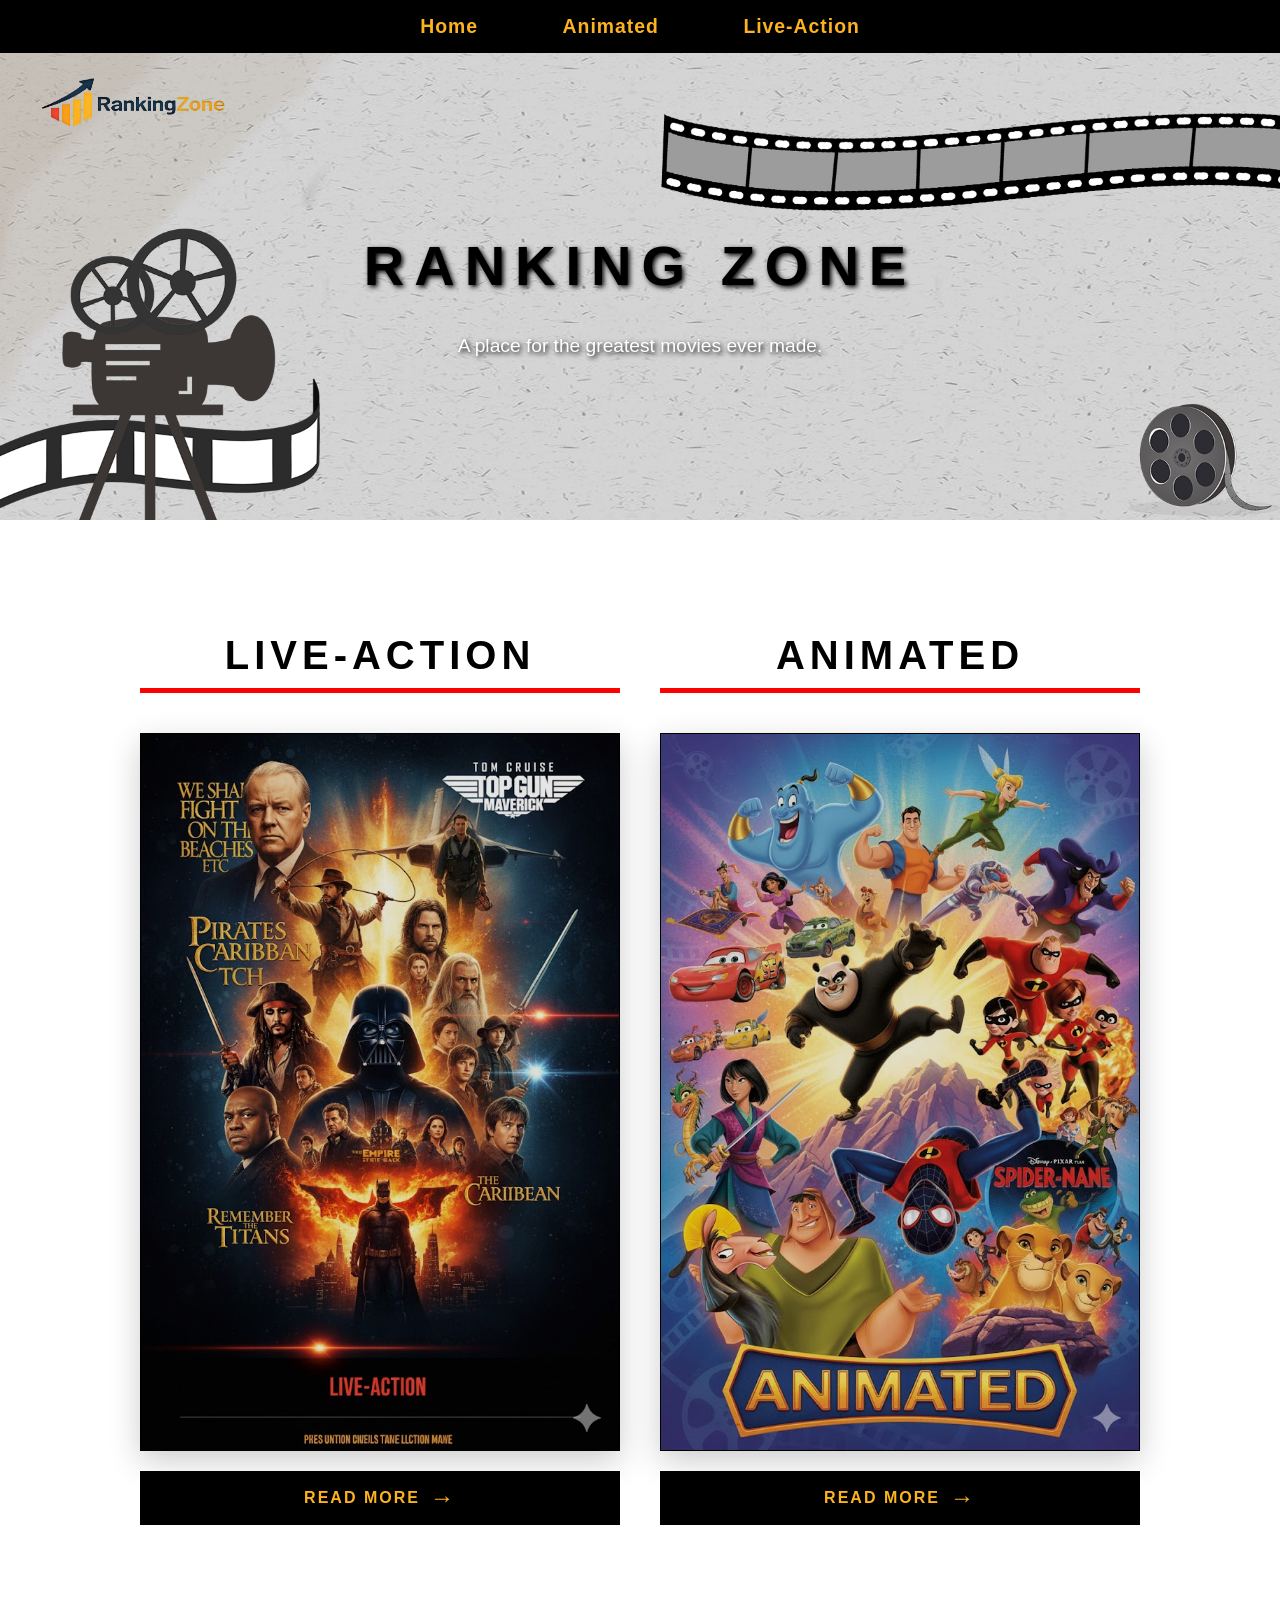
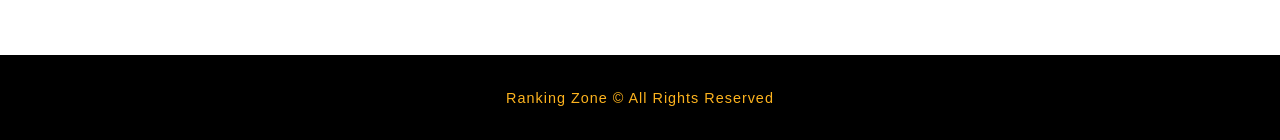
<file: index.html>
<!DOCTYPE html>
<html lang="en">
<head>
  <meta charset="UTF-8" />
  <meta name="viewport" content="width=device-width, initial-scale=1.0" />
  <link href="https://fonts.cdnfonts.com/css/ethnocentric" rel="stylesheet">
  <link rel="stylesheet" href="home.css">
  <title>Ranking Zone - Home</title>
  <link rel="icon" href="images/home/logoico.ico" type="img/x-ico" />
</head>

<body>
    <header>
            <nav>
                <ul>
                    <a href="index.html">Home</a> |
                    <a href="animated.html">Animated</a> |
                    <a href="action.html">Live-Action </a>
                </ul>
            </nav>
        
            <div class="hero_center">
                <img src="images/home/header.jpg" alt="Ranking Zone Banner" class="hero_banner_image">
                <a href=index.html><img id=logo src="images/home/logo.png" alt="Ranking Zone's logo" ></a>
                <div class="hero_text_content">
                    <h1>RANKING ZONE</h1>
                    <p>A place for the greatest movies ever made.</p>
                </div>
            </div>
    </header>

    <main class="content_grid">
        <section class="movie_category live_action">
            <h2>Live-Action</h2>
            <a href="action.html">
                <div class="movie_picture_placeholder">
                    <img src="images/home/action.jpg">
                </div>
                </div>
                    <div class="read_more_link">
                    <span>READ MORE</span>
                    <span class="arrow">→</span>
                </div>
            </a>
        </section>

        <section class="movie_category animated">
            <h2>Animated</h2>
            <a href="animated.html">
                <div class="movie_picture_placeholder">
                    <img src="images/home/animated.jpg">
                </div>
                 </div>
                    <div class="read_more_link">
                    <span>READ MORE</span>
                    <span class="arrow">→</span>
                </div>
            </a>
        </section>
    </main>

  <footer>
    <p>Ranking Zone © All Rights Reserved</p>
  </footer>
</body>
</html>
</file>
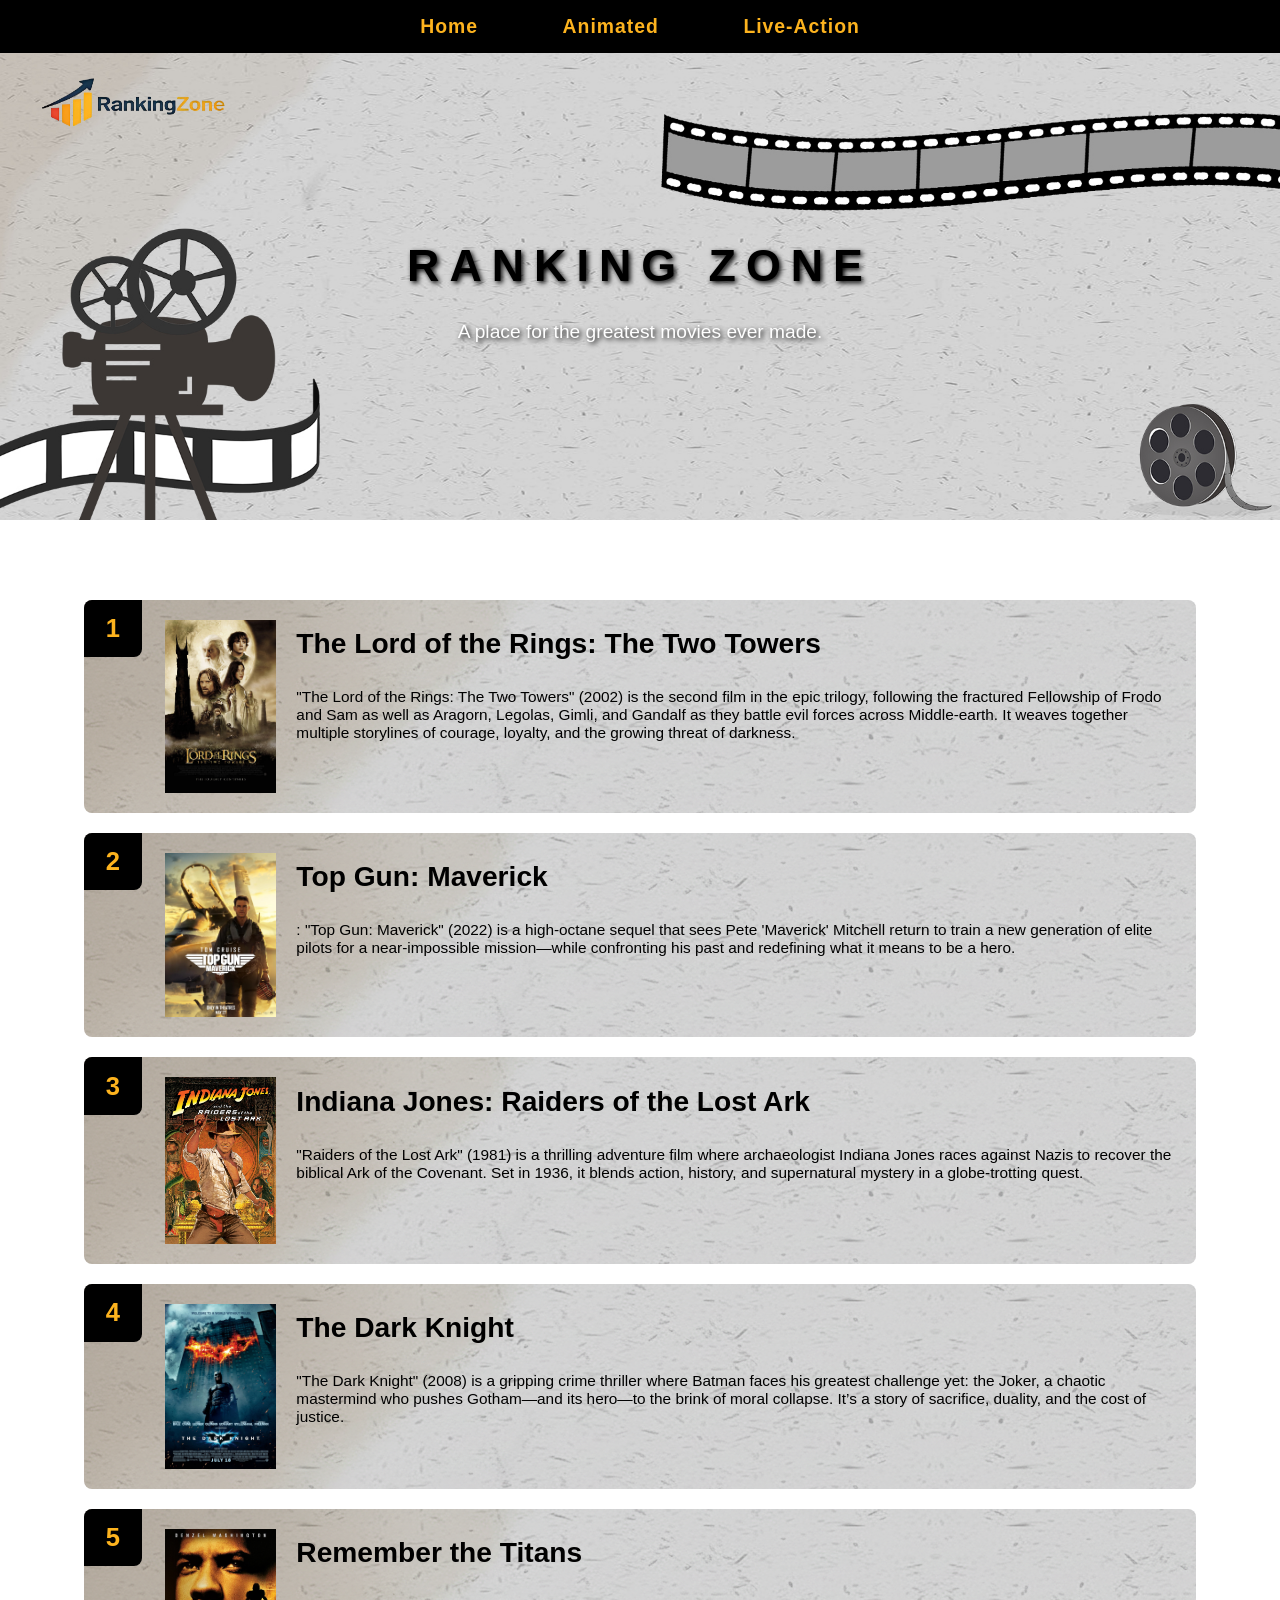
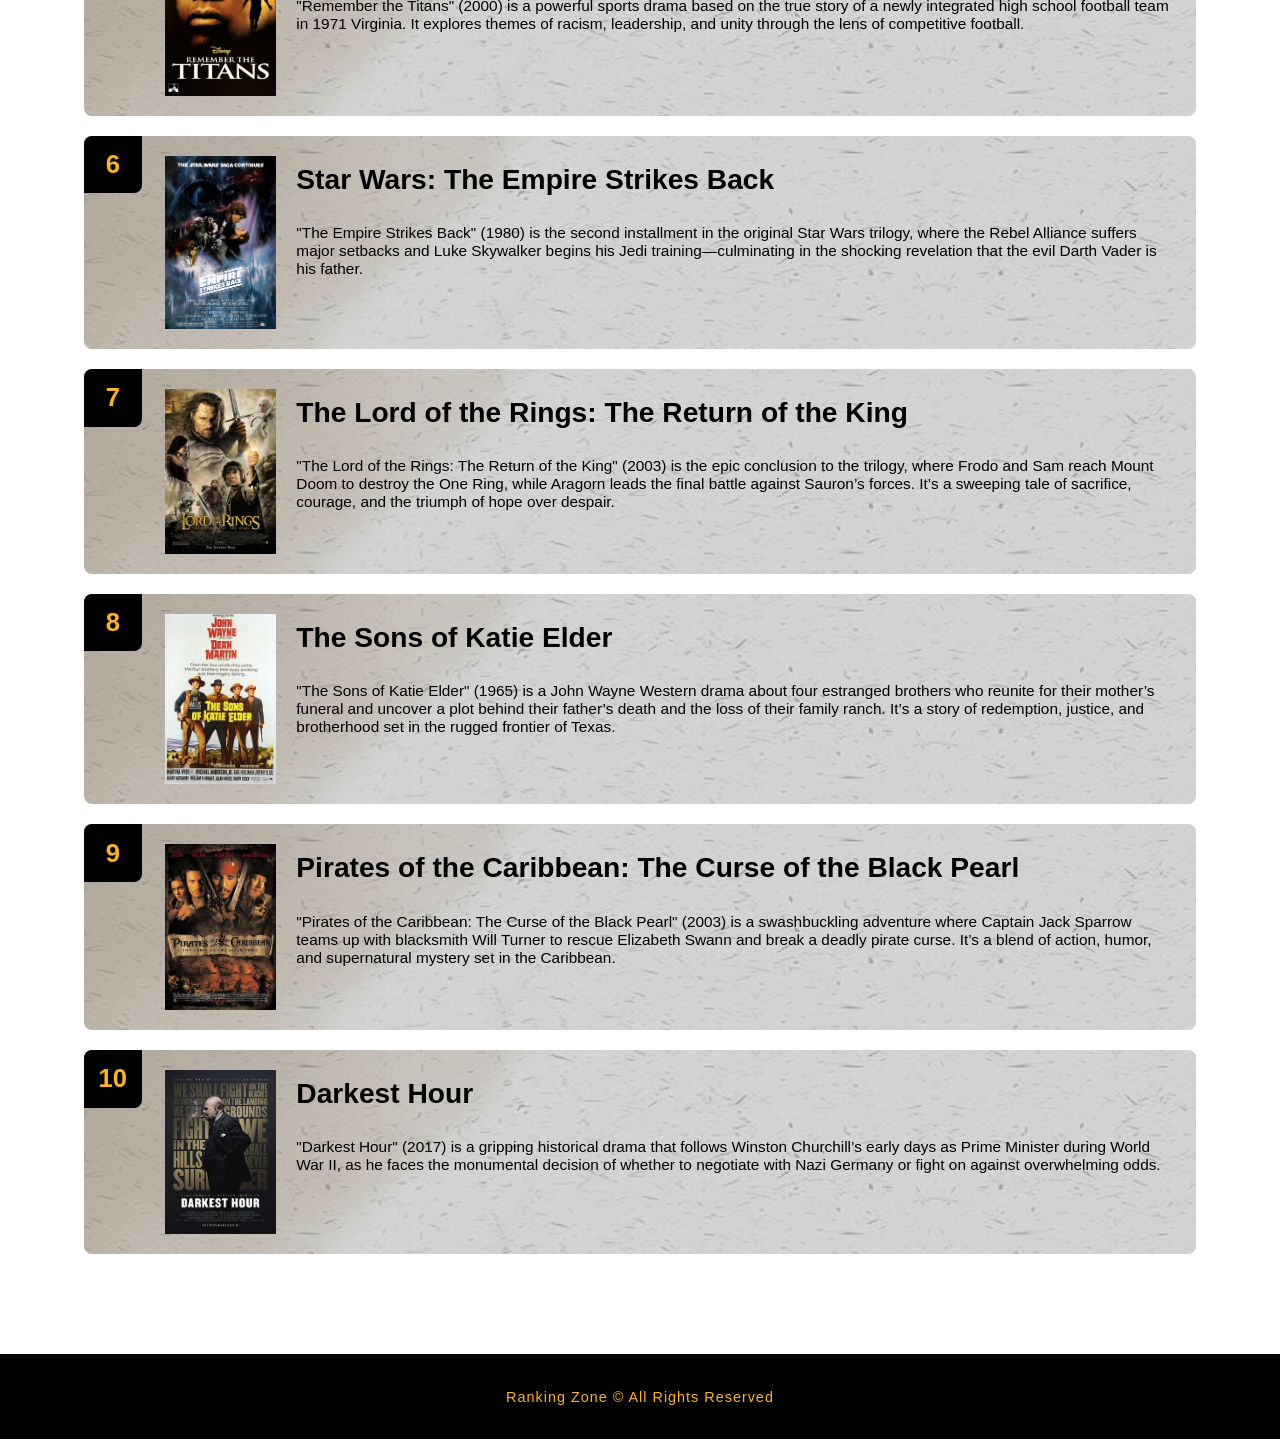
<file: action.html>
<!DOCTYPE html>
<html lang="en">

<head>
    <meta charset="UTF-8" />
    <meta name="viewport" content="width=device-width, initial-scale=1.0" />
    <link href="https://fonts.cdnfonts.com/css/ethnocentric" rel="stylesheet">
    <link rel="stylesheet" href="action.css">
    <title>Ranking Zone - Live-Action</title>
    <link rel="icon" href="images/home/logoico.ico" type="img/x-ico" />

</head>

<body>
    <header>
        <nav>
            <ul>
                <a href="index.html">Home</a> |
                <a href="animated.html">Animated</a> |
                <a href="action.html">Live-Action </a>
            </ul>
        </nav>
        <div class="hero_center">
            <img src="images/home/header.jpg" alt="Ranking Zone Banner" class="hero_banner_image">
            <a href=index.html><img id=logo src="images/home/logo.png" alt="Ranking Zone's logo"></a>
            <div class="hero_text_content">
                <h1>Ranking Zone</h1>
                <p>A place for the greatest movies ever made.</p>
            </div>
        </div>
    </header>
    <main>
        <div class="card tan">
            <h4>1</h4>
            <img src="images/action/The Lord of the Rings The Two Towers.jpg">
            <div>
                <h3>The Lord of the Rings: The Two Towers</h3>
                <p>"The Lord of the Rings: The Two Towers" (2002) is the second film in the epic trilogy, following the fractured Fellowship of Frodo and Sam as well as Aragorn, Legolas, Gimli, and Gandalf as they battle evil forces across Middle-earth. It weaves together multiple storylines of courage, loyalty, and the growing threat of darkness.</p>
            </div>
        </div>
        <div class="card">
            <h4>2</h4>
            <img src="images/action/Top Gun Maverick.jpg">
            <div>
                <h3>Top Gun: Maverick</h3>
                <p>: "Top Gun: Maverick" (2022) is a high-octane sequel that sees Pete 'Maverick' Mitchell return to train a new generation of elite pilots for a near-impossible mission—while confronting his past and redefining what it means to be a hero.</p>
            </div>
        </div>
        <div class="card">
            <h4>3</h4>
            <img src="images/action/Indiana Jones.jpg">
            <div>
                <h3>Indiana Jones: Raiders of the Lost Ark</h3>
                <p>"Raiders of the Lost Ark" (1981) is a thrilling adventure film where archaeologist Indiana Jones races against Nazis to recover the biblical Ark of the Covenant. Set in 1936, it blends action, history, and supernatural mystery in a globe-trotting quest.</p>
            </div>
        </div>
        <div class="card">
            <h4>4</h4>
            <img src="images/action/The Dark Knight.jpg">
            <div>
                <h3>The Dark Knight</h3>
                <p>"The Dark Knight" (2008) is a gripping crime thriller where Batman faces his greatest challenge yet: the Joker, a chaotic mastermind who pushes Gotham—and its hero—to the brink of moral collapse. It’s a story of sacrifice, duality, and the cost of justice.</p>
            </div>
        </div>
        <div class="card">
            <h4>5</h4>
            <img src="images/action/Remember the Titans.jpeg">
            <div>
                <h3>Remember the Titans</h3>
                <p>"Remember the Titans" (2000) is a powerful sports drama based on the true story of a newly integrated high school football team in 1971 Virginia. It explores themes of racism, leadership, and unity through the lens of competitive football.</p>
            </div>
        </div>
        <div class="card">
            <h4>6</h4>
            <img src="images/action/Star Wars The Empire Strikes Back.jpg">
            <div>
                <h3>Star Wars: The Empire Strikes Back</h3>
                <p>"The Empire Strikes Back" (1980) is the second installment in the original Star Wars trilogy, where the Rebel Alliance suffers major setbacks and Luke Skywalker begins his Jedi training—culminating in the shocking revelation that the evil Darth Vader is his father.</p>
            </div>
        </div>
        <div class="card">
            <h4>7</h4>
            <img src="images/action/The Lord of the Rings The Return of the King.jpg">
            <div>
                <h3>The Lord of the Rings: The Return of the King</h3>
                <p>"The Lord of the Rings: The Return of the King" (2003) is the epic conclusion to the trilogy, where Frodo and Sam reach Mount Doom to destroy the One Ring, while Aragorn leads the final battle against Sauron’s forces. It’s a sweeping tale of sacrifice, courage, and the triumph of hope over despair.</p>
            </div>
        </div>
        <div class="card">
            <h4>8</h4>
            <img src="images/action/The Sons of Katie Elder.jpg">
            <div>
                <h3>The Sons of Katie Elder</h3>
                <p>"The Sons of Katie Elder" (1965) is a John Wayne Western drama about four estranged brothers who reunite for their mother’s funeral and uncover a plot behind their father’s death and the loss of their family ranch. It’s a story of redemption, justice, and brotherhood set in the rugged frontier of Texas.</p>
            </div>
        </div>
        <div class="card">
            <h4>9</h4>
            <img src="images/action/Pirates of the Caribbean The Curse of the Black Pearl.png">
            <div>
                <h3>Pirates of the Caribbean: The Curse of the Black Pearl</h3>
                <p>"Pirates of the Caribbean: The Curse of the Black Pearl" (2003) is a swashbuckling adventure where Captain Jack Sparrow teams up with blacksmith Will Turner to rescue Elizabeth Swann and break a deadly pirate curse. It’s a blend of action, humor, and supernatural mystery set in the Caribbean.</p>
            </div>
        </div>
        <div class="card">
            <h4>10</h4>
            <img src="images/action/Darkest Hour.png">
            <div>
                <h3>Darkest Hour</h3>
                <p>"Darkest Hour" (2017) is a gripping historical drama that follows Winston Churchill’s early days as Prime Minister during World War II, as he faces the monumental decision of whether to negotiate with Nazi Germany or fight on against overwhelming odds.</p>
            </div>
        </div>
    </main>
    <footer>
        <p>Ranking Zone © All Rights Reserved</p>
    </footer>
</body>
</html>
</file>
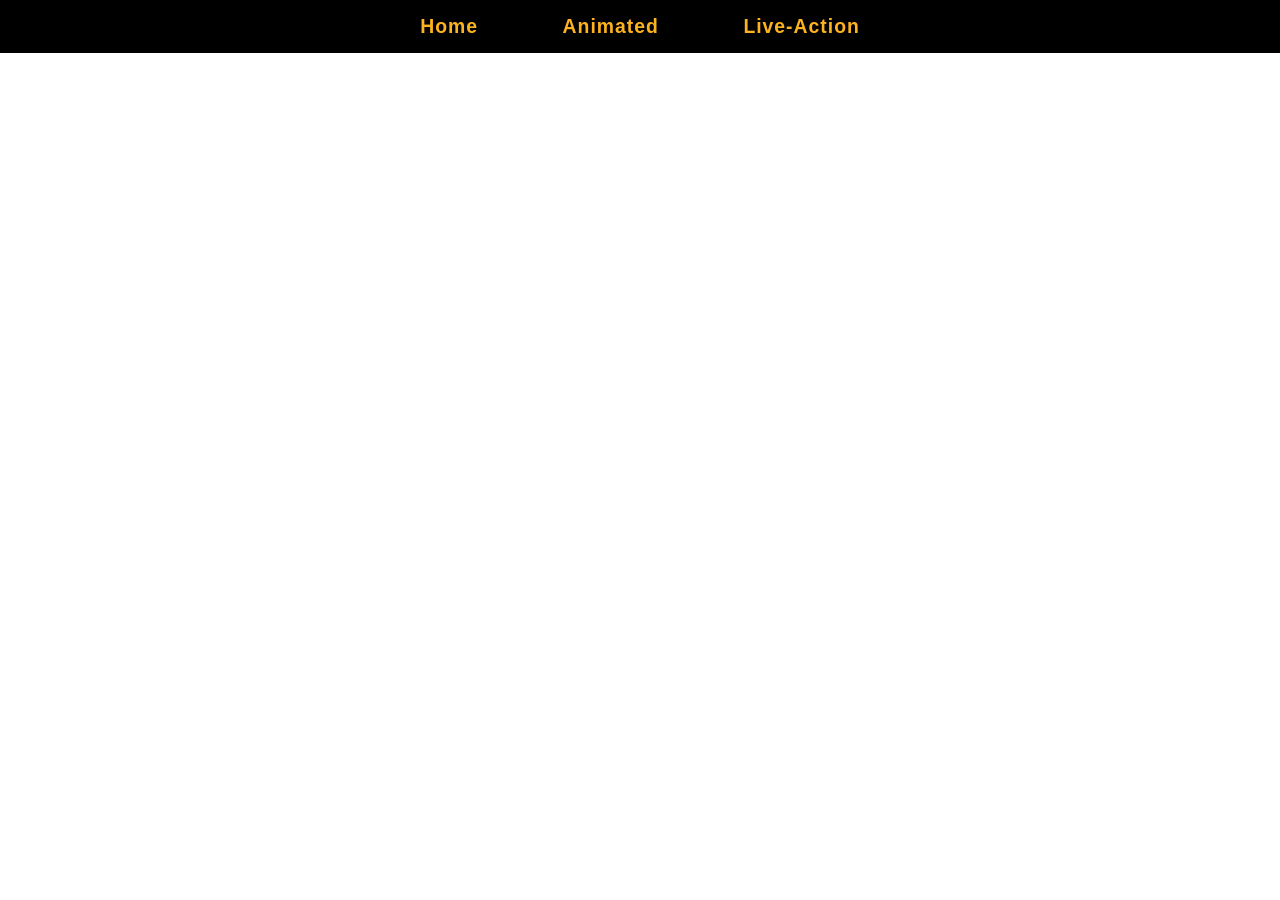
<file: animated.html>
<!DOCTYPE html>
<html lang="en">
<head>
  <meta charset="UTF-8" />
  <meta name="viewport" content="width=device-width, initial-scale=1.0" />
  <link href="https://fonts.cdnfonts.com/css/ethnocentric" rel="stylesheet">
  <link rel="stylesheet" href="animated.css">
  <title>Ranking Zone - Home</title>
  <link rel="icon" href="images/home/logoico.ico" type="img/x-ico" />
</head>

<body>
    <header>
        <nav>
            <ul>
                <a href="index.html">Home</a> |
                <a href="animated.html">Animated</a> |
                <a href="action.html">Live-Action </a>
            </ul>
        </nav>
</file>
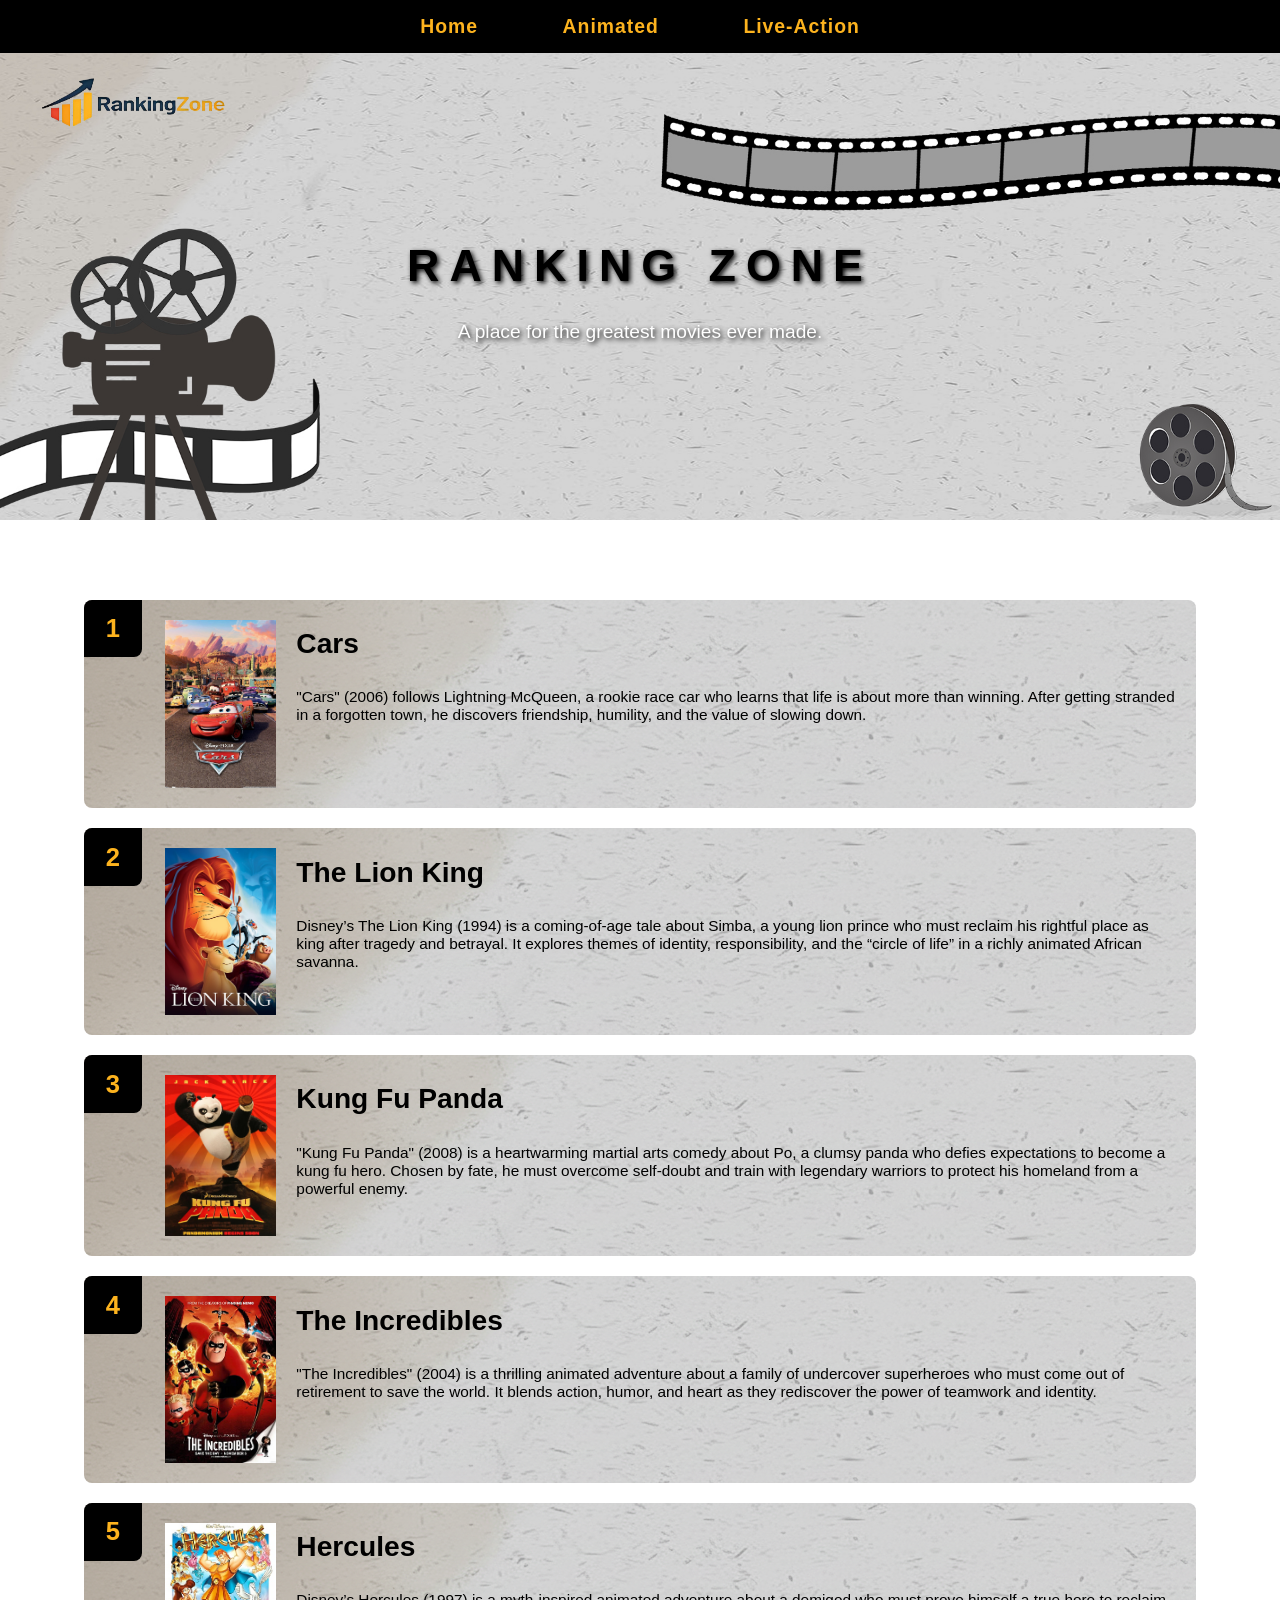
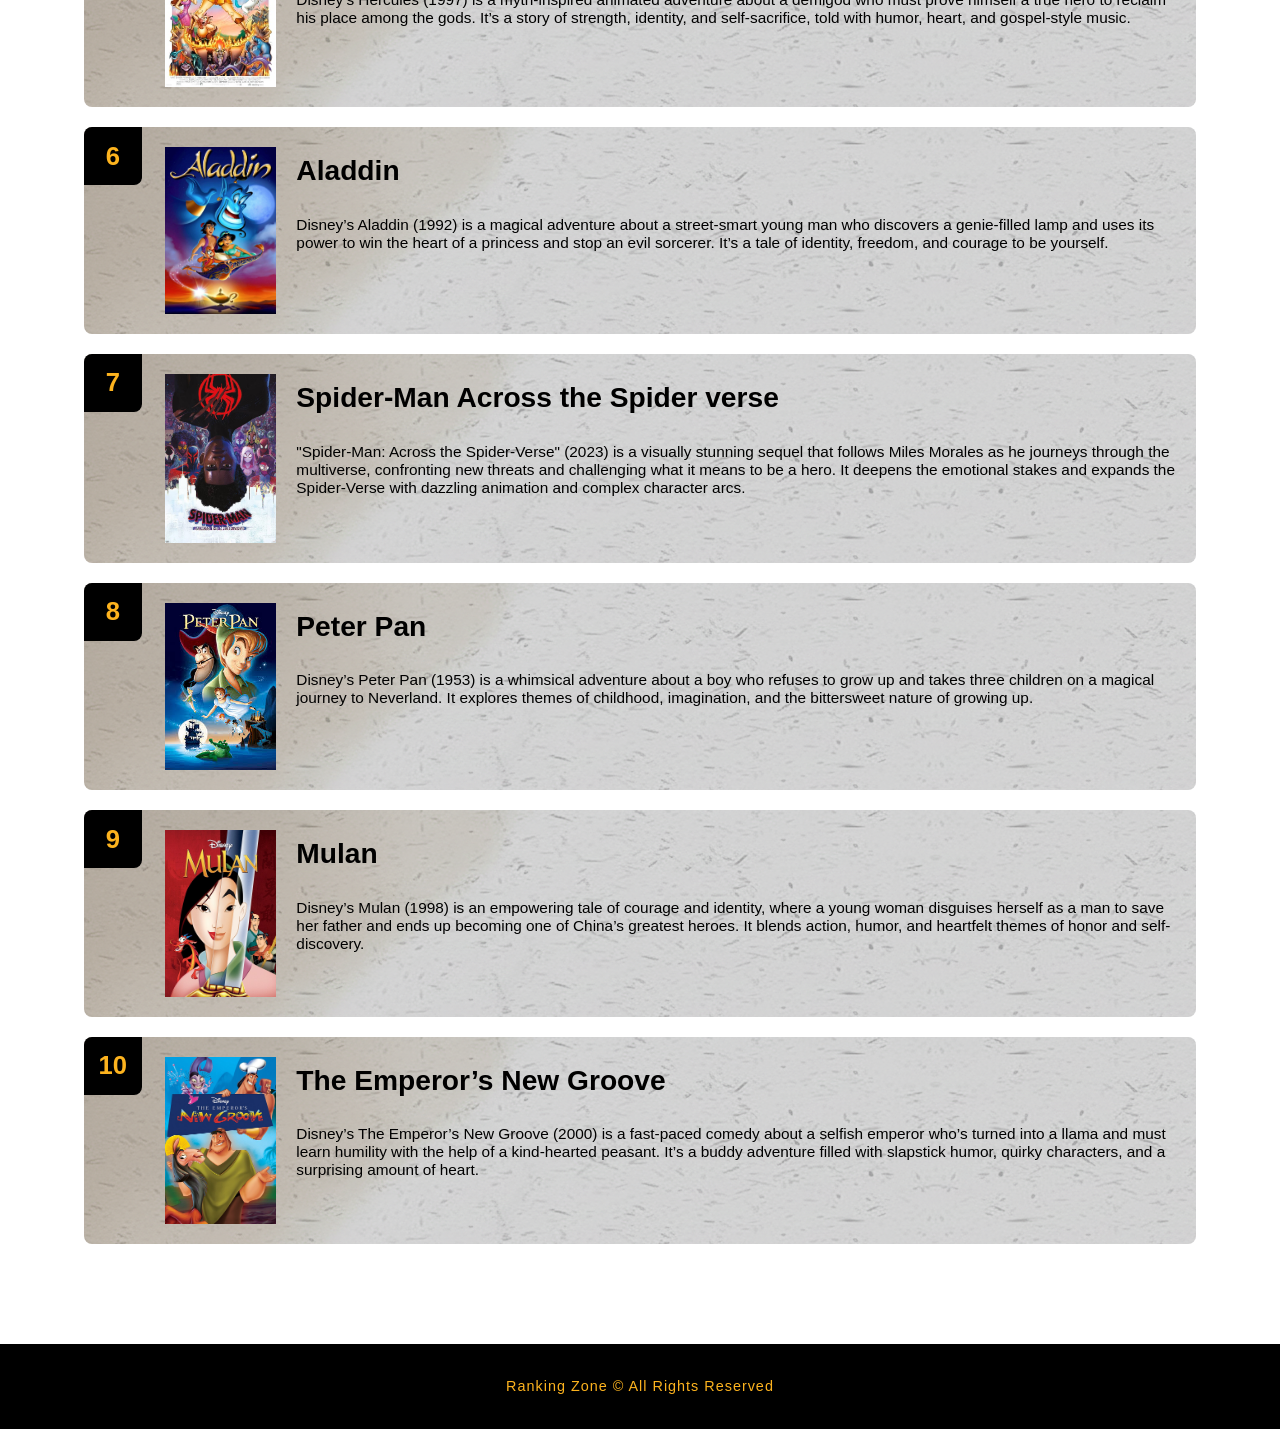
<file: help.html>
<!DOCTYPE html>
<html lang="en">

<head>
    <meta charset="UTF-8" />
    <meta name="viewport" content="width=device-width, initial-scale=1.0" />
    <link href="https://fonts.cdnfonts.com/css/ethnocentric" rel="stylesheet">
    <link rel="stylesheet" href="help.css">
    <title>Ranking Zone - Animated</title>
    <link rel="icon" href="images/home/logoico.ico" type="img/x-ico" />

</head>

<body>
    <header>
        <nav>
            <ul>
                <a href="index.html">Home</a> |
                <a href="animated.html">Animated</a> |
                <a href="action.html">Live-Action </a>
            </ul>
        </nav>
        <div class="hero_center">
            <img src="images/home/header.jpg" alt="Ranking Zone Banner" class="hero_banner_image">
            <a href=index.html><img id=logo src="images/home/logo.png" alt="Ranking Zone's logo"></a>
            <div class="hero_text_content">
                <h1>Ranking Zone</h1>
                <p>A place for the greatest movies ever made.</p>
            </div>
        </div>
    </header>
    <main>
        <div class="card tan">
            <h4>1</h4>
            <img src="images/animated/cars.jpg">
            <div>
                <h3> Cars</h3>
                <p>"Cars" (2006) follows Lightning McQueen, a rookie race car who learns that life is about more than winning. After getting stranded in a forgotten town, he discovers friendship, humility, and the value of slowing down.</p>
            </div>
        </div>
        <div class="card">
            <h4>2</h4>
            <img src="images/animated/The Lion King.jpg">
            <div>
                <h3>The Lion King</h3>
                <p>Disney’s The Lion King (1994) is a coming-of-age tale about Simba, a young lion prince who must reclaim his rightful place as king after tragedy and betrayal. It explores themes of identity, responsibility, and the “circle of life” in a richly animated African savanna.</p>
            </div>
        </div>
        <div class="card">
            <h4>3</h4>
            <img src="images/animated/Kung Fu Panda.jpg">
            <div>
                <h3>Kung Fu Panda</h3>
                <p> "Kung Fu Panda" (2008) is a heartwarming martial arts comedy about Po, a clumsy panda who defies expectations to become a kung fu hero. Chosen by fate, he must overcome self-doubt and train with legendary warriors to protect his homeland from a powerful enemy. </p>
            </div>
        </div>
        <div class="card">
            <h4>4</h4>
            <img src="images/animated/The Incredibles.jpg">
            <div>
                <h3> The Incredibles</h3>
                <p>"The Incredibles" (2004) is a thrilling animated adventure about a family of undercover superheroes who must come out of retirement to save the world. It blends action, humor, and heart as they rediscover the power of teamwork and identity.</p>
            </div>
        </div>
        <div class="card">
            <h4>5</h4>
            <img src="images/animated/Hercules.jpg">
            <div>
                <h3>Hercules</h3>
                <p>Disney’s Hercules (1997) is a myth-inspired animated adventure about a demigod who must prove himself a true hero to reclaim his place among the gods. It’s a story of strength, identity, and self-sacrifice, told with humor, heart, and gospel-style music.</p>
            </div>
        </div>
        <div class="card">
            <h4>6</h4>
            <img src="images/animated/Aladdin.jpg">
            <div>
                <h3>Aladdin</h3>
                <p>Disney’s Aladdin (1992) is a magical adventure about a street-smart young man who discovers a genie-filled lamp and uses its power to win the heart of a princess and stop an evil sorcerer. It’s a tale of identity, freedom, and courage to be yourself.</p>
            </div>
        </div>
        <div class="card">
            <h4>7</h4>
            <img src="images/animated/Spider-Man Across the Spider verse.jpg">
            <div>
                <h3>Spider-Man Across the Spider verse</h3>
                <p>"Spider-Man: Across the Spider-Verse" (2023) is a visually stunning sequel that follows Miles Morales as he journeys through the multiverse, confronting new threats and challenging what it means to be a hero. It deepens the emotional stakes and expands the Spider-Verse with dazzling animation and complex character arcs.</p>
            </div>
        </div>
        <div class="card">
            <h4>8</h4>
            <img src="images/animated/Peter Pan.jpg">
            <div>
                <h3>Peter Pan</h3>
                <p>Disney’s Peter Pan (1953) is a whimsical adventure about a boy who refuses to grow up and takes three children on a magical journey to Neverland. It explores themes of childhood, imagination, and the bittersweet nature of growing up.</p>
            </div>
        </div>
        <div class="card">
            <h4>9</h4>
            <img src="images/animated/Mulan.jpg">
            <div>
                <h3>Mulan</h3>
                <p> Disney’s Mulan (1998) is an empowering tale of courage and identity, where a young woman disguises herself as a man to save her father and ends up becoming one of China’s greatest heroes. It blends action, humor, and heartfelt themes of honor and self-discovery.</p>
            </div>
        </div>
        <div class="card">
            <h4>10</h4>
            <img src="images/animated/The Emperor’s New Groove.jpg">
            <div>
                <h3>The Emperor’s New Groove</h3>
                <p>Disney’s The Emperor’s New Groove (2000) is a fast-paced comedy about a selfish emperor who’s turned into a llama and must learn humility with the help of a kind-hearted peasant. It’s a buddy adventure filled with slapstick humor, quirky characters, and a surprising amount of heart.</p>
            </div>
        </div>
    </main>
    <footer>
        <p>Ranking Zone © All Rights Reserved</p>
    </footer>
</body>
</html>
</file>
<file: home.css>
/* Removes the scroll bar */
body::-webkit-scrollbar {
  display: none; /* Chrome, Safari, Opera */
}
body {
  -ms-overflow-style: none; /* Internet Explorer, Edge */
}
html {
  scrollbar-width: none; /* Firefox */
}

body{
  font-family: 'Open Sans', Arial, sans-serif;
  background-color:#ffffff;
  color:#000000;
  min-width: 1200px;
  margin: 0; 
  padding-top: 54px;
  padding: 0;
}

h1, h2 {
    font-family: 'Ethnocentric', sans-serif; 
    text-transform: uppercase;
    letter-spacing: 3px;
    color: #000000; 
}

header{
  width:100%;
  background-color: #ffffff;
  color:#000000;
  display:block;
  justify-content: center;
  padding-bottom: 20px;
}

header nav {
  top: 0;
  left: 0;
  width: 100%;
  height:3%;
  padding:15px 0;
  display:flex;
  justify-content: center;
  align-items: center;
  background-color: #000000;
  z-index: 100;
}

header nav ul {
  list-style: none;
  display:flex;
  justify-content: center;
  gap:40px;
  margin: 0;
  padding:0;
  font-size: 1.1rem;
}

header nav ul a {
  color: #FDB31E;
  text-decoration: none;
  font-weight: 700;
  font-size: 1.1em;
  letter-spacing: 1px;
  position: relative;
  transition: color 0.3s ease;
}

header nav ul a:hover{
  color: #FF0000;
}

header nav ul a::after {
    content: '';
    position: absolute;
    width: 0;
    height: 3px; 
    display: block;
    bottom: -12px; 
    left: 50%;
    background: #FF0000; 
    transform: translateX(-50%); 
    transition: width 0.3s ease;}

header nav ul a:hover::after {
    width: 100%;
}
.hero_center {
  width:100%;
  margin-left: calc(50% - 50vw);
  text-align: center;
  background-size: cover;
  background-repeat: no-repeat;
  background-position: center;
  color:#ffffff;
  text-shadow:2px 2px 5px #000;
  position:relative;
}
.hero_banner_image {
  width: 100%; 
  height: auto; 
  display: block; 
}
#logo{
  width:15%;
  aspect-ratio: 3 / 1;
  position: absolute;
  top: 3%; 
  left: 3%; 
  z-index: 2; 
}

.hero_text_content {
  position:absolute;
  font-family: ethnocentric, sans-serif;
  position: absolute;
  top: 50%; 
  left: 50%; 
  transform: translate(-50%, -50%);
  width: 90%;
  text-align: center; 
  z-index: 1; 
}

.hero_text_content h1 {
    font-size: 3.5em; 
    font-weight: 900;
    letter-spacing: 10px; 
    text-transform: uppercase;
}

.hero_text_content p {
    font-size: 1.2em;
    font-weight: 300;
}

.content_grid {
    width: 90%; 
    max-width: 1000px;
    margin: 60px auto; 
    display: grid;
    grid-template-columns: 1fr 1fr;
    gap: 40px; 
    padding: 0;
    padding-bottom: 70px;
}

.movie_category {
    text-align: center;
}

.movie_category h2 {
    font-family: 'Ethnocentric Rg', sans-serif;
    font-size: 2.5em;
    padding-bottom: 10px;
    border-bottom: 5px solid #FF0000; 
    margin-bottom: 40px;
    letter-spacing: 5px;
    color: #000000;
}

.movie_category a {
    text-decoration: none;
    display: block;
}

.movie_picture_placeholder {
    height: auto; 
    background-color: #000000; 
    border: 1px solid #000000; 
    overflow: hidden; 
    box-shadow: 0 10px 30px rgba(0, 0, 0, 0.2); 
    transition: transform 0.3s ease, box-shadow 0.3s ease;
}

.movie_picture_placeholder img {
    width: 100%; 
    height: 100%; 
    object-fit: cover; 
    display: block;
    transition: transform 0.3s ease, filter 0.3s ease;
    filter: brightness(0.9);
}

.movie_category a:hover .movie_picture_placeholder {
    transform: translateY(-8px); 
    box-shadow: 0 15px 40px rgba(255, 0, 0, 0.4); 
}

.movie_category a:hover .movie_picture_placeholder img {
    filter: brightness(1.1); 
    transform: scale(1.03); 
}

.read_more_link {
    display: flex;
    justify-content: center;
    align-items: center;
    gap: 10px; 
    padding: 15px 0;
    margin-top: 20px;
    background-color: #000000; 
    color: #FDB31E; 
    font-family: 'Ethnocentric Rg', sans-serif;
    text-transform: uppercase;
    font-size: 1em;
    font-weight: bold;
    letter-spacing: 2px;
    transition: background-color 0.3s ease, color 0.3s ease;
}

.read_more_link .arrow {
    font-size: 1.5em;
    font-weight: 900;
    line-height: 1;
    transition: transform 0.3s ease, color 0.3s ease;
}

.movie_link_container:hover .read_more_link {
    background-color: #FF0000; 
    color: #FFFFFF; 
}

.movie_link_container:hover .read_more_link .arrow {
    transform: translateX(5px); 
    color: #FFFFFF; 
}

.movie_picture_placeholder {
    margin-bottom: 0; 
}

footer {
    padding: 20px 0;
    margin-top: 50px;
    background-color: #000000; 
    color: #FDB31E; 
    text-align: center;
    font-size: 0.9em;
    letter-spacing: 1px;
}
</file>
<file: action.css>
/* Removes the scroll bar */
body::-webkit-scrollbar {
  display: none; /* Chrome, Safari, Opera */
}
body {
  -ms-overflow-style: none; /* Internet Explorer, Edge */
}
html {
  scrollbar-width: none; /* Firefox */
}

body{
  font-family: 'Open Sans', Arial, sans-serif;
  background-color:#ffffff;
  color:#000000;
  margin: 0; 
  padding-top: 54px;
  padding: 0;
}

h1, h2 {
    font-family: 'Ethnocentric', sans-serif; 
    text-transform: uppercase;
    letter-spacing: 3px;
    color: #000000; 
}

header{
  width:100%;
  background-color: #ffffff;
  color:#000000;
  display:block;
  justify-content: center;
  padding-bottom: 20px;
}

header nav {
  top: 0;
  left: 0;
  width: 100%;
  height:3%;
  padding:15px 0;
  display:flex;
  justify-content: center;
  align-items: center;
  background-color: #000000;
  z-index: 100;
}

header nav ul {
  list-style: none;
  display:flex;
  justify-content: center;
  gap:40px;
  margin: 0;
  padding:0;
  font-size: 1.1rem;
}

header nav ul a {
  color: #FDB31E;
  text-decoration: none;
  font-weight: 700;
  font-size: 1.1em;
  letter-spacing: 1px;
  position: relative;
  transition: color 0.3s ease;
}

header nav ul a:hover{
  color: #FF0000;
}

header nav ul a::after {
    content: '';
    position: absolute;
    width: 0;
    height: 3px; 
    display: block;
    bottom: -12px; 
    left: 50%;
    background: #FF0000; 
    transform: translateX(-50%); 
    transition: width 0.3s ease;}

header nav ul a:hover::after {
    width: 100%;
}

.hero_center {
  width:100%;
  margin-left: calc(50% - 50vw);
  text-align: center;
  background-size: cover;
  background-repeat: no-repeat;
  background-position: center;
  color:#ffffff;
  text-shadow:2px 2px 5px #000;
  position:relative;
}

.hero_banner_image {
  width: 100%; 
  height: auto; 
  display: block; 
}

#logo{
  width:15%;
  aspect-ratio: 3 / 1;
  position: absolute;
  top: 3%; 
  left: 3%; 
  z-index: 2; 
}

.hero_text_content {
  position:absolute;
  font-family: ethnocentric, sans-serif;
  position: absolute;
  top: 50%; 
  left: 50%; 
  transform: translate(-50%, -50%);
  width: 90%;
  text-align: center; 
  z-index: 1; 
}

.hero_text_content h1 {
    font-size: 3.5vw; 
    font-weight: 900;
    letter-spacing: 10px; 
    text-transform: uppercase;
}

.hero_text_content p {
    font-size: 1.5vw;
    font-weight: 300;
}

main {
    width: 90%;
    margin: 60px auto;
    padding: 0;
    padding-bottom: 20px;
}

.card {
    border-radius: 8px;
    background-image: url(images/action/aiBackground.png);
    object-fit: cover;
    overflow: hidden;
    display: grid;
    grid-template-columns: 5.5% 10% 1fr;
    gap:20px;
    margin: 20px;
    transition: transform 0.3s ease, box-shadow 0.3s ease;
}
.card:hover {
    transform: translateY(-4px);
    box-shadow: 0 15px 40px rgba(255, 0, 0, 0.4); 
}

h4 {
    width:4.5vw;
    aspect-ratio: 1 / 1;
    background-color: #000;
    color:#FDB31E;
    font-size: 2vw;
    font-family: 'Ethnocentric Rg', sans-serif;
    border-radius: 8px 0px;
    display: flex;
    align-items: center;
    justify-content: center;
    margin:0;
    position: absolute;
}

.card img {
    width: 100%;
    grid-column: 2 / span 1;
    margin: 20px 0px;
}

.card h3 {
font-size: 2.2vw;
}

.card p {
    font-size: 1.2vw;
    margin-right: 20px;
}

footer {
    padding: 20px 0;
    margin-top: 50px;
    background-color: #000000; 
    color: #FDB31E; 
    text-align: center;
    font-size: 0.9em;
    letter-spacing: 1px;
    width:100%;
}
</file>
<file: help.css>
/* Removes the scroll bar */
body::-webkit-scrollbar {
  display: none; /* Chrome, Safari, Opera */
}
body {
  -ms-overflow-style: none; /* Internet Explorer, Edge */
}
html {
  scrollbar-width: none; /* Firefox */
}

body{
  font-family: 'Open Sans', Arial, sans-serif;
  background-color:#ffffff;
  color:#000000;
  margin: 0; 
  padding-top: 54px;
  padding: 0;
}

h1, h2 {
    font-family: 'Ethnocentric', sans-serif; 
    text-transform: uppercase;
    letter-spacing: 3px;
    color: #000000; 
}

header{
  width:100%;
  background-color: #ffffff;
  color:#000000;
  display:block;
  justify-content: center;
  padding-bottom: 20px;
}

header nav {
  top: 0;
  left: 0;
  width: 100%;
  height:3%;
  padding:15px 0;
  display:flex;
  justify-content: center;
  align-items: center;
  background-color: #000000;
  z-index: 100;
}

header nav ul {
  list-style: none;
  display:flex;
  justify-content: center;
  gap:40px;
  margin: 0;
  padding:0;
  font-size: 1.1rem;
}

header nav ul a {
  color: #FDB31E;
  text-decoration: none;
  font-weight: 700;
  font-size: 1.1em;
  letter-spacing: 1px;
  position: relative;
  transition: color 0.3s ease;
}

header nav ul a:hover{
  color: #FF0000;
}

header nav ul a::after {
    content: '';
    position: absolute;
    width: 0;
    height: 3px; 
    display: block;
    bottom: -12px; 
    left: 50%;
    background: #FF0000; 
    transform: translateX(-50%); 
    transition: width 0.3s ease;}

header nav ul a:hover::after {
    width: 100%;
}

.hero_center {
  width:100%;
  margin-left: calc(50% - 50vw);
  text-align: center;
  background-size: cover;
  background-repeat: no-repeat;
  background-position: center;
  color:#ffffff;
  text-shadow:2px 2px 5px #000;
  position:relative;
}

.hero_banner_image {
  width: 100%; 
  height: auto; 
  display: block; 
}

#logo{
  width:15%;
  aspect-ratio: 3 / 1;
  position: absolute;
  top: 3%; 
  left: 3%; 
  z-index: 2; 
}

.hero_text_content {
  position:absolute;
  font-family: ethnocentric, sans-serif;
  position: absolute;
  top: 50%; 
  left: 50%; 
  transform: translate(-50%, -50%);
  width: 90%;
  text-align: center; 
  z-index: 1; 
}

.hero_text_content h1 {
    font-size: 3.5vw; 
    font-weight: 900;
    letter-spacing: 10px; 
    text-transform: uppercase;
}

.hero_text_content p {
    font-size: 1.5vw;
    font-weight: 300;
}

main {
    width: 90%;
    margin: 60px auto;
    padding: 0;
    padding-bottom: 20px;
}

.card {
    border-radius: 8px;
    background-image: url(images/action/aiBackground.png);
    object-fit: cover;
    overflow: hidden;
    display: grid;
    grid-template-columns: 5.5% 10% 1fr;
    gap:20px;
    margin: 20px;
    transition: transform 0.3s ease, box-shadow 0.3s ease;
}
.card:hover {
    transform: translateY(-4px);
    box-shadow: 0 15px 40px rgba(255, 0, 0, 0.4); 
}

h4 {
    width:4.5vw;
    aspect-ratio: 1 / 1;
    background-color: #000;
    color:#FDB31E;
    font-size: 2vw;
    font-family: 'Ethnocentric Rg', sans-serif;
    border-radius: 8px 0px;
    display: flex;
    align-items: center;
    justify-content: center;
    margin:0;
    position: absolute;
}

.card img {
    width: 100%;
    grid-column: 2 / span 1;
    margin: 20px 0px;
}

.card h3 {
font-size: 2.2vw;
}

.card p {
    font-size: 1.2vw;
    margin-right: 20px;
}

footer {
    padding: 20px 0;
    margin-top: 50px;
    background-color: #000000; 
    color: #FDB31E; 
    text-align: center;
    font-size: 0.9em;
    letter-spacing: 1px;
    width:100%;
}
</file>
<file: animated.css>
/* Removes the scroll bar */
body::-webkit-scrollbar {
  display: none; /* Chrome, Safari, Opera */
}
body {
  -ms-overflow-style: none; /* Internet Explorer, Edge */
}
html {
  scrollbar-width: none; /* Firefox */
}

body{
  font-family: 'Open Sans', Arial, sans-serif;
  background-color:#ffffff;
  color:#000000;
  margin: 0; 
  padding-top: 54px;
  padding: 0;
}

h1, h2 {
    font-family: 'Ethnocentric', sans-serif; 
    text-transform: uppercase;
    letter-spacing: 3px;
    color: #000000; 
}

header{
  width:100%;
  background-color: #ffffff;
  color:#000000;
  display:block;
  justify-content: center;
  padding-bottom: 20px;
}

header nav {
  top: 0;
  left: 0;
  width: 100%;
  height:3%;
  padding:15px 0;
  display:flex;
  justify-content: center;
  align-items: center;
  background-color: #000000;
  z-index: 100;
}

header nav ul {
  list-style: none;
  display:flex;
  justify-content: center;
  gap:40px;
  margin: 0;
  padding:0;
  font-size: 1.1rem;
}

header nav ul a {
  color: #FDB31E;
  text-decoration: none;
  font-weight: 700;
  font-size: 1.1em;
  letter-spacing: 1px;
  position: relative;
  transition: color 0.3s ease;
}

header nav ul a:hover{
  color: #FF0000;
}

header nav ul a::after {
    content: '';
    position: absolute;
    width: 0;
    height: 3px; 
    display: block;
    bottom: -12px; 
    left: 50%;
    background: #FF0000; 
    transform: translateX(-50%); 
    transition: width 0.3s ease;}

header nav ul a:hover::after {
    width: 100%;
}
</file>
